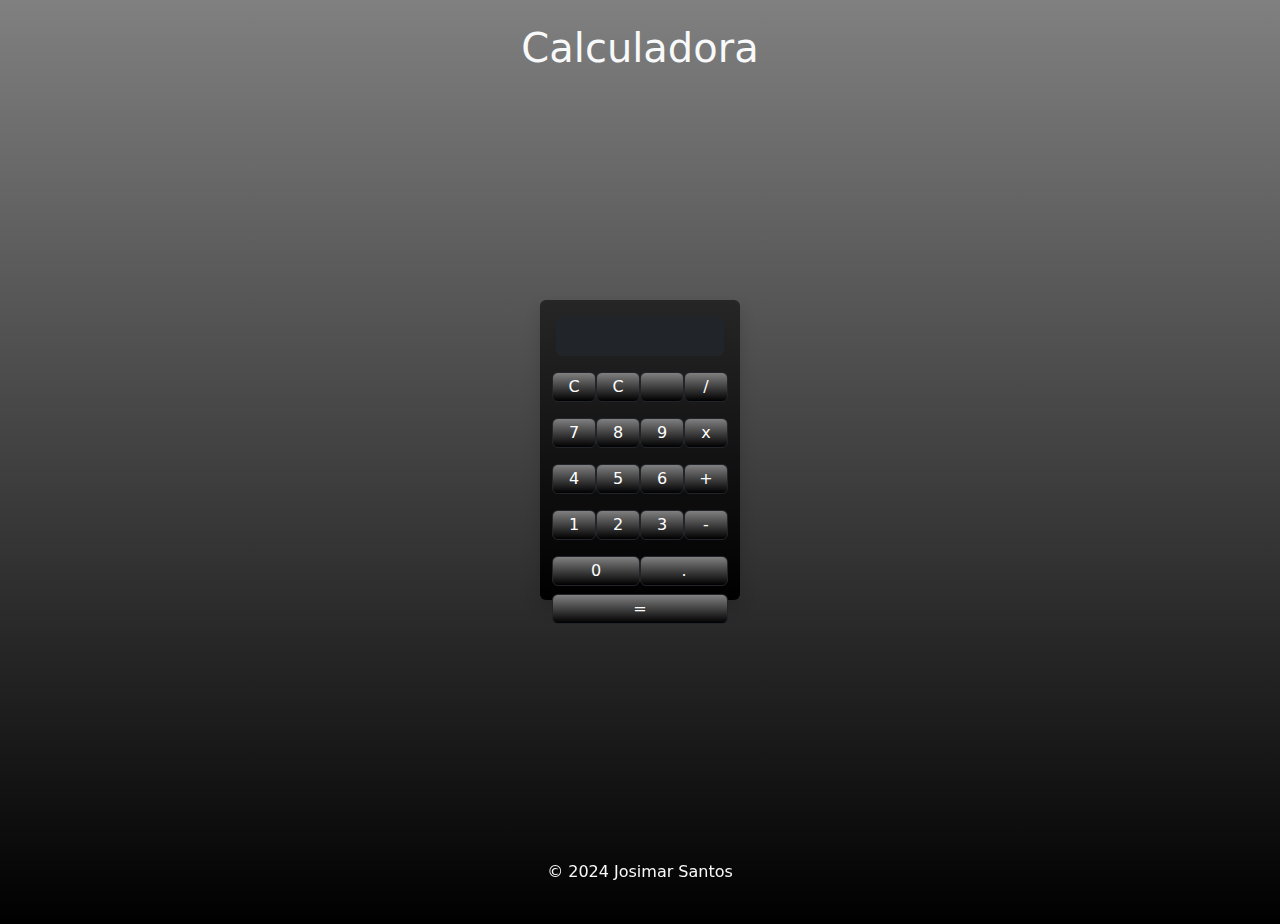
<file: Calculadora/index.html>
<!DOCTYPE html>
<html lang="pt-BR">
<head>
    <meta charset="UTF-8">
    <meta name="viewport" content="width=device-width, initial-scale=1.0">
    <title>Calculator</title>
    <link rel="stylesheet" href="style.css">
    <link href="https://cdn.jsdelivr.net/npm/bootstrap@5.3.3/dist/css/bootstrap.min.css" rel="stylesheet" integrity="sha384-QWTKZyjpPEjISv5WaRU9OFeRpok6YctnYmDr5pNlyT2bRjXh0JMhjY6hW+ALEwIH" crossorigin="anonymous">
</head>
<body>
    <header class="header text-center my-4">
        <h1 class="text-light">Calculadora</h1>
    </header>
    <main class="d-flex justify-content-center">
        <div class="calc bg-black bg-gradient p-3 rounded shadow">
            <div class="display bg-dark pb-3 mb-3 rounded text-light text-end" id="display"></div>
            <div class="btns">
                <div class="row g-2"> 
                    <button onclick="" class="btn col btn-dark d-flex justify-content-center align-items-center" aria-label="Clear">C</button>
                    <button onclick="" class="btn col btn-dark d-flex justify-content-center align-items-center" aria-label="Clear">C</button>
                    <button onclick="" class="btn col btn-dark d-flex justify-content-center align-items-center" aria-label="Backspace"></button>
                    <button onclick="" class="btn col btn-dark d-flex justify-content-center align-items-center" aria-label="Divide">/</button>
                </div>
                <div class="row g-2 mt-2">
                    <button onclick="" class="btn col btn-dark d-flex justify-content-center align-items-center" aria-label="Seven">7</button>
                    <button onclick="" class="btn col btn-dark d-flex justify-content-center align-items-center" aria-label="Eight">8</button>
                    <button onclick="" class="btn col btn-dark d-flex justify-content-center align-items-center" aria-label="Nine">9</button>
                    <button onclick="" class="btn col btn-dark d-flex justify-content-center align-items-center" aria-label="Multiply">x</button>
                </div>
                <div class="row g-2 mt-2">
                    <button onclick="" class="btn col btn-dark d-flex justify-content-center align-items-center" aria-label="Four">4</button>
                    <button onclick="" class="btn col btn-dark d-flex justify-content-center align-items-center" aria-label="Five">5</button>
                    <button onclick="" class="btn col btn-dark d-flex justify-content-center align-items-center" aria-label="Six">6</button>
                    <button onclick="" class="btn col btn-dark d-flex justify-content-center align-items-center" aria-label="Add">+</button>
                </div>
                <div class="row g-2 mt-2">
                    <button onclick="" class="btn col btn-dark d-flex justify-content-center align-items-center" aria-label="One">1</button>
                    <button onclick="" class="btn col btn-dark d-flex justify-content-center align-items-center" aria-label="Two">2</button>
                    <button onclick="" class="btn col btn-dark d-flex justify-content-center align-items-center" aria-label="Three">3</button>
                    <button onclick="" class="btn col btn-dark d-flex justify-content-center align-items-center" aria-label="Subtract">-</button>
                </div>
                <div class="row g-2 mt-2">
                    <button onclick="" class="btn col btn-dark d-flex justify-content-center align-items-center" aria-label="Zero">0</button>
                    <button onclick="" class="btn col btn-dark d-flex justify-content-center align-items-center" aria-label="Decimal">.</button>
                    <button onclick="" class="btn c                                                                                                            ol btn-dark d-flex justify-content-center align-items-center" aria-label="Equals">=</button>
                </div>
            </div>
        </div>
    </main>
    <footer class="footer text-light fixed-bottom mt-auto text-center">
        <p>&copy; 2024 Josimar Santos</p>
    </footer>
    <script src="script.js"></script>
    <script src="https://cdn.jsdelivr.net/npm/bootstrap@5.3.3/dist/js/bootstrap.bundle.min.js" integrity="sha384-YvpcrYf0tY3lHB60NNkmXc5s9fDVZLESaAA55NDzOxhy9GkcIdslK1eN7N6jIeHz" crossorigin="anonymous"></script>
</body>
</html>
</file>
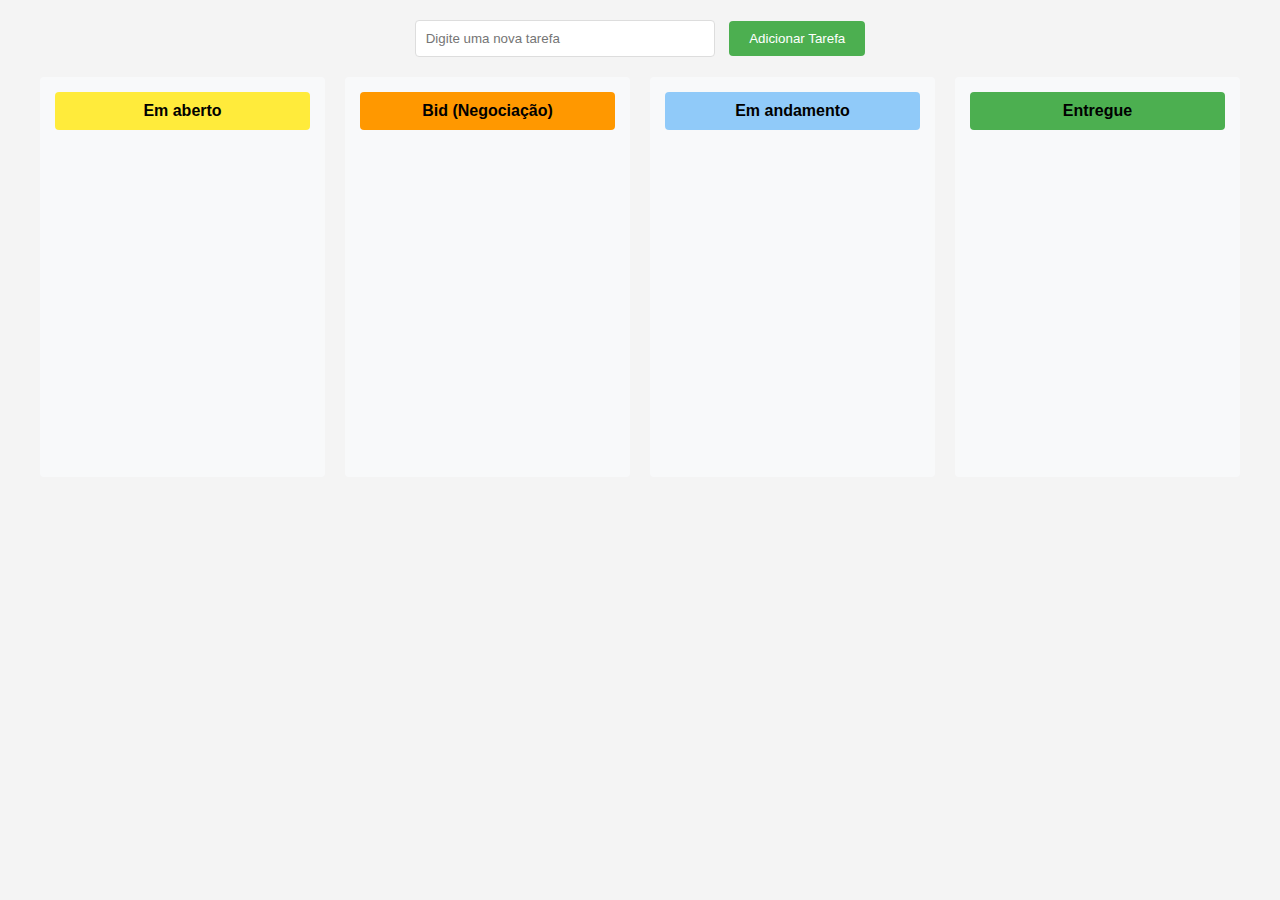
<file: Lista de Tarefas (Kanban)/index.html>
<!DOCTYPE html>
<html lang="pt-BR">

<head>
    <meta charset="UTF-8">
    <meta name="viewport" content="width=device-width, initial-scale=1.0">
    <title>Kanban Board</title>
    <link rel="stylesheet" href="style.css">
    <script src="script.js" defer></script>

</head>

<body>
    <div class="container">
        <div class="input-container">
            <input type="text" id="entradaTarefa" placeholder="Digite uma nova tarefa">
            <button id="botaoAdicionar">Adicionar Tarefa</button>
        </div>

        <div class="quadro-kanban">

            <div class="coluna aberto" data-status="aberto">
                <div class="cabecalho-coluna">
                    Em aberto
                </div>
                <div class="conteudo-coluna"></div>
            </div>

            <div class="coluna negociacao" data-status="negociacao">
                <div class="cabecalho-coluna">
                    Bid (Negociação)
                </div>
                <div class="conteudo-coluna"></div>
            </div>

            <div class="coluna andamento" data-status="andamento">
                <div class="cabecalho-coluna">
                    Em andamento
                </div>
                <div class="conteudo-coluna"></div>
            </div>

            <div class="coluna entregue" data-status="entregue">
                <div class="cabecalho-coluna">
                    Entregue
                </div>
                <div class="conteudo-coluna"></div>
            </div>
        </div>
    </div>

</body>

</html>
</file>
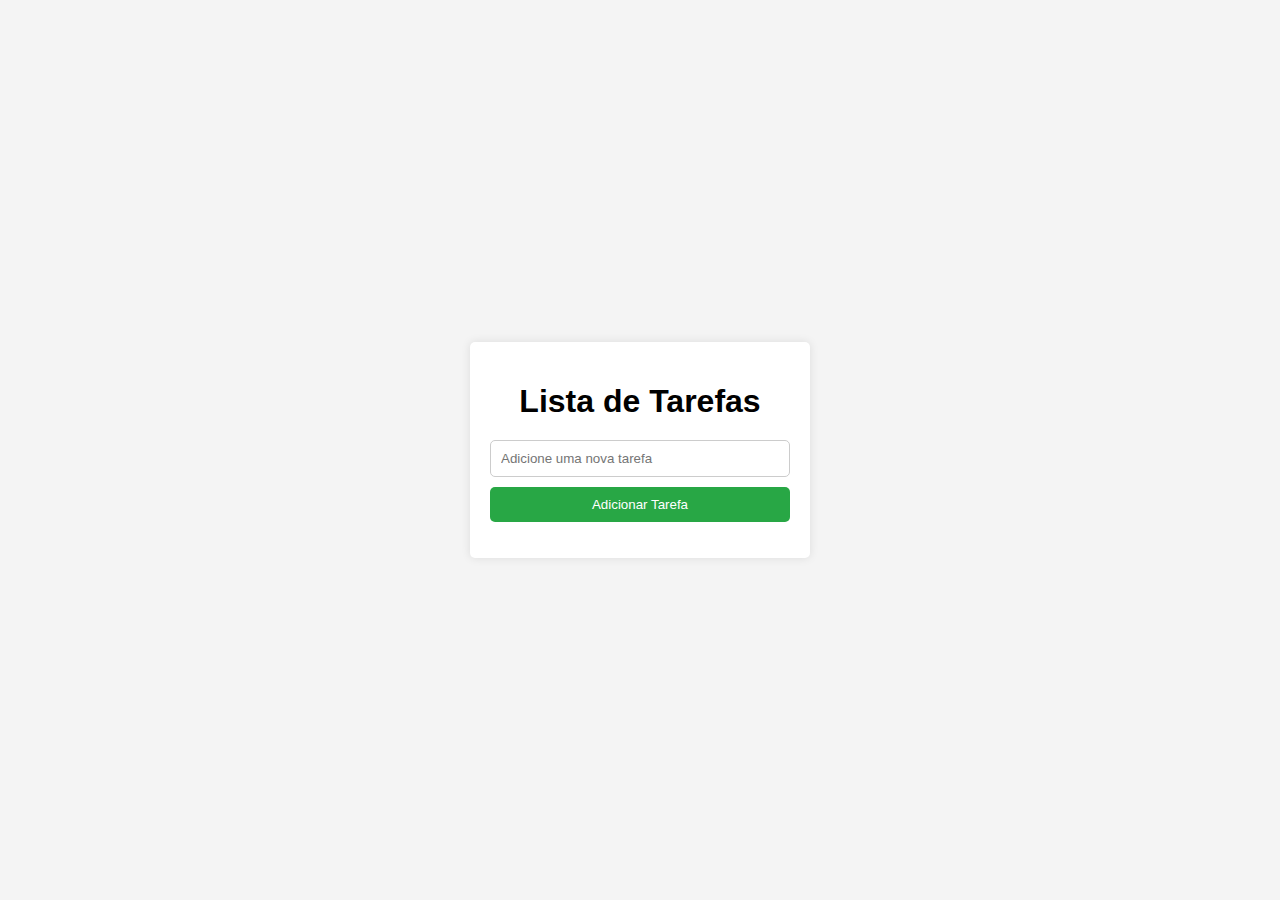
<file: Lista de tarefas/index.html>
<html lang="pt-BR">
<head>
    <meta charset="UTF-8">
    <meta name="viewport" content="width=device-width, initial-scale=1.0">
    <title>Lista de Tarefas</title>
    <link rel="stylesheet" href="styles.css">
    <script src="script.js" defer></script>
</head>
<body>
    <div class="container">
        <h1>Lista de Tarefas</h1>
        <input type="text" id="taskInput" placeholder="Adicione uma nova tarefa">
        <button id="addTaskBtn">Adicionar Tarefa</button>
        <ul id="taskList"></ul>
    </div>
</body>
</html>
</file>
<file: Calculadora/style.css>
*{
    margin: 0;
    padding: 0;
}

@font-face {
    font-family: 'DS-DIGI';
    src: url('ds_digital/DS-DIGI.TTF') format('truetype'),
         url('ds_digital/DS-DIGIB.TTF') format('truetype'),
         url('ds_digital/DS-DIGII.TTF') format('truetype'),
         url('ds_digital/DS-DIGIT.TTF') format('truetype');
}

body{
    background-image: linear-gradient(gray, black);
    background-repeat: no-repeat;
    height: 100vh;
    font-family: 'Courier New', Courier, monospace;
}

.calc{
    position: absolute;
    top: 50%;
    left: 50%;
    transform: translate(-50%, -50%);
    height: 300px;
    width: 200px;
    background-color: black;
    border-radius: 5px;    
    padding: 20px;
}

.display{
    background-color: white;
    height: 40px;
    width: auto;
    word-wrap: normal;
    overflow: hidden;
    border-radius: 5px;
    font-family: 'DS-DIGI', sans-serif;
    font-size: 30px;
}

.btn{
    font: 1em sans-serif;
    color: #fff;
    background-image: linear-gradient(gray, black);
    border-radius: 5px;
    padding: 5px;
    width: 30px;
    height: 30px;
}
</file>
<file: Lista de Tarefas (Kanban)/style.css>
* {
    margin: 0;
    padding: 0;
    box-sizing: border-box;
}

body {
    font-family: Arial, sans-serif;
    background-color: #f4f4f4;
    padding: 20px;
}

.container {
    max-width: 1200px;
    margin: 0 auto;
}

.input-container {
    margin-bottom: 20px;
    text-align: center;
}

#entradaTarefa {
    padding: 10px;
    width: 300px;
    margin-right: 10px;
    border: 1px solid #ddd;
    border-radius: 4px;
}

#botaoAdicionar {
    padding: 10px 20px;
    background-color: #4CAF50;
    color: white;
    border: none;
    border-radius: 4px;
    cursor: pointer;
}

#botaoAdicionar:hover {
    background-color: #45a049;
}

.quadro-kanban {
    display: grid;
    grid-template-columns: repeat(4, 1fr);
    gap: 20px;
}

.coluna {
    background-color: #f8f9fa;
    border-radius: 4px;
    padding: 15px;
    min-height: 400px;
}

.conteudo-coluna {
    min-height: 100px;
}

.cabecalho-coluna {
    padding: 10px;
    margin-bottom: 15px;
    border-radius: 4px;
    color: #000;
    font-weight: bold;
    text-align: center;
}

.aberto .cabecalho-coluna {
    background-color: #ffeb3b;
}

.negociacao .cabecalho-coluna {
    background-color: #ff9800;
}

.andamento .cabecalho-coluna {
    background-color: #90caf9;
}

.entregue .cabecalho-coluna {
    background-color: #4caf50;
}

.cartao-tarefa {
    background: white;
    padding: 10px;
    margin-bottom: 10px;
    border-radius: 4px;
    cursor: move;
    box-shadow: 0 2px 4px rgba(0, 0, 0, 0.1);
}

.cartao-tarefa.aberto {
    border-left: 4px solid #ffeb3b;
}

.cartao-tarefa.negociacao {
    border-left: 4px solid #ff9800;
}

.cartao-tarefa.andamento {
    border-left: 4px solid #90caf9;
}

.cartao-tarefa.entregue {
    border-left: 4px solid #4caf50;
}

.coluna.arrastando-sobre {
    background-color: #e9ecef;
}

.cartao-tarefa:hover {
    box-shadow: 0 4px 8px rgba(0, 0, 0, 0.1);
}
</file>
<file: Lista de tarefas/styles.css>
body {
    font-family: Arial, sans-serif;
    background-color: #f4f4f4;
    display: flex;
    justify-content: center;
    align-items: center;
    height: 100vh;
    margin: 0;
}

.container {
    background: #fff;
    padding: 20px;
    border-radius: 5px;
    box-shadow: 0 0 10px rgba(0,0,0,0.1);
    width: 300px;
    text-align: center;
}

h1 {
    margin-bottom: 20px;
}

input {
    padding: 10px;
    width: calc(100%);
    margin-bottom: 10px;
    border: 1px solid #ccc;
    border-radius: 5px;
}

button {
    padding: 10px 15px;
    background: #28a745;
    color: #fff;
    border: none;
    border-radius: 5px;
    cursor: pointer;
    width: 100%;
}

button:hover {
    background: #218838;
}
/*parte do professor*/

/*Minha parte abaixo <)*/

ul {
    list-style: none;
    padding: 0;
}

li {
    background: #f4f4f4;
    padding: 10px;
    margin-bottom: 10px;
    border-radius: 5px;
    display: flex;
    justify-content: space-between;
    align-items: center;
}

li button {
    background: #dc3545;
    border: none;
    color: #fff;
    padding: 5px 10px;
    border-radius: 5px;
    cursor: pointer;
    width: 30px;
    border-radius: 5px;
}

li button:hover {
    background: #c82333; 
}
 

.task-item {
    background-color: #e0f7fa; 
    padding: 10px;
    margin-bottom: 10px;
    border-radius: 5px;
    display: flex;
    justify-content: space-between;
    align-items: center;
    box-shadow: 0 2px 4px rgba(0, 0, 0, 0.1); 
    font-size: 16px; 
    color: #000000;
}

.remove-btn {
    background-color: #f44336; 
    color: #fff;
    border: none;
    padding: 4px 6px; 
    border-radius: 3px; 
    cursor: pointer;
    font-size: 12px; 
    width: 30px; 
    height: 30px; 
    display: flex;
    justify-content: center;
    align-items: center;
}

.remove-btn:hover {
    background-color: #d32f2f; 
}
</file>
